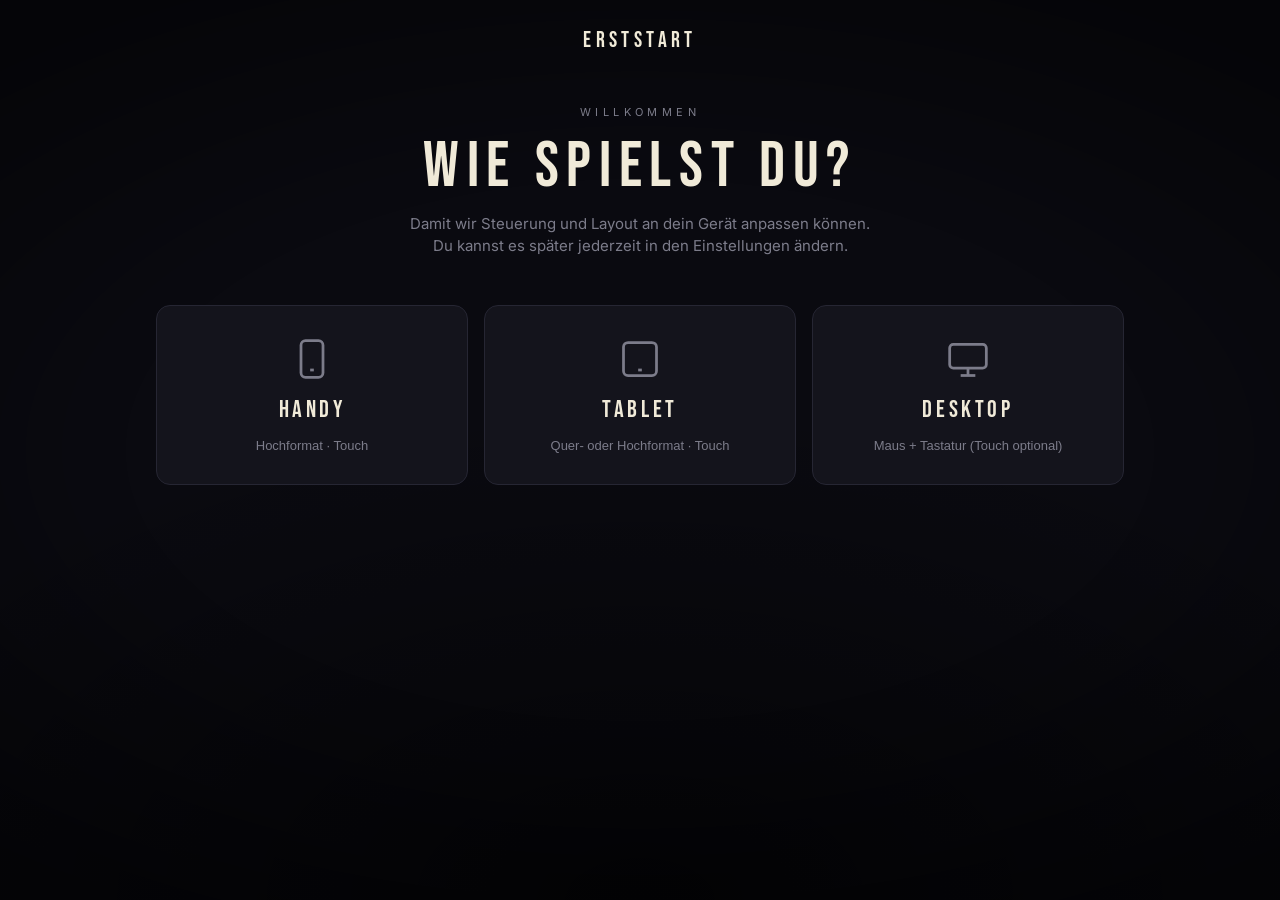
<file: design-mockup.html>
<!DOCTYPE html>
<html lang="de">
<head>
<meta charset="UTF-8">
<meta name="viewport" content="width=device-width, initial-scale=1.0">
<title>Schatten-Jäger · Design-Mockup</title>
<link rel="preconnect" href="https://fonts.googleapis.com">
<link rel="preconnect" href="https://fonts.gstatic.com" crossorigin>
<link href="https://fonts.googleapis.com/css2?family=Bebas+Neue&family=Inter:wght@400;500;600;700&display=swap" rel="stylesheet">
<style>
/* ============================================================
   FOUNDATION
   ============================================================ */
:root {
  /* Neutralpalette — geteilt von beiden Spielen */
  --bg:           #0a0a10;
  --bg-deep:      #06060a;
  --surface:      #14141c;
  --surface-2:    #1d1d28;
  --border:       #262633;
  --border-warm:  #3a3a48;
  --text:         #f0ead8;       /* warmes Cremeweiß */
  --text-dim:     #7c7c8a;
  --text-faint:   #4a4a55;
  --danger:       #d94545;
  --success:      #6fc99c;

  /* Default-Akzent (auf Bildschirmen ohne Spielwahl, z. B. Geräteauswahl) */
  --accent:        #f0ead8;
  --accent-soft:   rgba(240, 234, 216, 0.10);
  --accent-glow:   rgba(240, 234, 216, 0.25);
  --theme-tint:    transparent;

  /* Maße */
  --gap: 16px;
  --radius: 14px;
  --radius-sm: 8px;
  --touch: 48px;
  --maxw: 1000px;

  /* Typo */
  --font-display: 'Bebas Neue', 'Impact', system-ui, sans-serif;
  --font-body:    'Inter', system-ui, -apple-system, Segoe UI, Roboto, sans-serif;
}

/* Per-Spiel-Themes überschreiben den Akzent */
.app[data-theme="shadow"] {
  --accent:       #f5c460;            /* warmes Bernstein */
  --accent-soft:  rgba(245, 196, 96, 0.10);
  --accent-glow:  rgba(245, 196, 96, 0.40);
  --theme-tint:   rgba(245, 196, 96, 0.03);
}
.app[data-theme="panic"] {
  --accent:       #d68548;            /* warmes Honigholz */
  --accent-soft:  rgba(214, 133, 72, 0.10);
  --accent-glow:  rgba(255, 107, 53, 0.40);
  --theme-tint:   rgba(214, 133, 72, 0.03);
}

* { box-sizing: border-box; }
html, body { margin: 0; padding: 0; }
body {
  background:
    radial-gradient(ellipse 80% 60% at 50% 0%, var(--theme-tint), transparent 70%),
    radial-gradient(ellipse 100% 80% at 50% 100%, rgba(0,0,0,0.6), transparent 70%),
    var(--bg);
  background-attachment: fixed;
  color: var(--text);
  font-family: var(--font-body);
  font-size: 15px;
  line-height: 1.5;
  min-height: 100vh;
  -webkit-font-smoothing: antialiased;
  text-rendering: optimizeLegibility;
}

/* Subtile Vignette */
body::after {
  content: ""; position: fixed; inset: 0; pointer-events: none;
  background: radial-gradient(ellipse 80% 60% at 50% 50%, transparent 50%, rgba(0,0,0,0.5) 100%);
  z-index: 0;
}

.app {
  position: relative; z-index: 1;
  width: 100%; max-width: var(--maxw); margin: 0 auto; padding: var(--gap);
  min-height: 100vh; display: flex; flex-direction: column;
  transition: --accent 0.5s ease;
}

/* ============================================================
   TYPO-HIERARCHIE
   ============================================================ */
.display, h1, h2 {
  font-family: var(--font-display);
  font-weight: 400;
  letter-spacing: 0.06em;
  margin: 0;
  line-height: 1;
}
.text-eyebrow {
  font-size: 11px; letter-spacing: 0.25em; text-transform: uppercase;
  color: var(--text-dim); font-weight: 600;
}
.text-dim { color: var(--text-dim); }
.text-accent { color: var(--accent); }

/* ============================================================
   TOP BAR
   ============================================================ */
.topbar {
  display: flex; align-items: center; gap: 8px;
  min-height: var(--touch); margin-bottom: var(--gap);
}
.topbar__title {
  font-family: var(--font-display); font-size: 22px; letter-spacing: 0.2em;
  text-transform: uppercase; flex: 1; text-align: center; color: var(--text);
}
.topbar__spacer { width: var(--touch); height: var(--touch); flex: 0 0 auto; }

.btn-icon {
  width: var(--touch); height: var(--touch); flex: 0 0 auto;
  background: var(--surface); color: var(--text);
  border: 1px solid var(--border); border-radius: var(--radius);
  cursor: pointer; font-size: 20px; line-height: 1;
  display: flex; align-items: center; justify-content: center;
  transition: background .15s, border-color .15s, color .15s;
}
.btn-icon:hover { background: var(--surface-2); border-color: var(--accent); color: var(--accent); }
.btn-icon:active { transform: scale(0.95); }

/* ============================================================
   SCREENS + ÜBERGÄNGE
   ============================================================ */
.screen { display: none; flex: 1; flex-direction: column; }
.screen.active {
  display: flex;
  animation: screenIn .35s cubic-bezier(.2,.7,.3,1) both;
}
@keyframes screenIn {
  from { opacity: 0; transform: translateY(10px); }
  to   { opacity: 1; transform: translateY(0); }
}

/* ============================================================
   HERO / LOGO BLOCK
   ============================================================ */
.hero {
  text-align: center;
  padding: 24px 0 32px;
}
.hero__eyebrow {
  font-size: 11px; letter-spacing: 0.4em; text-transform: uppercase;
  color: var(--text-dim); margin-bottom: 14px;
}
.hero__title {
  font-family: var(--font-display); font-size: clamp(40px, 8vw, 64px);
  letter-spacing: 0.12em; line-height: 1; color: var(--text);
}
.hero__sub {
  margin-top: 14px; color: var(--text-dim); font-size: 15px;
  max-width: 480px; margin-left: auto; margin-right: auto;
}

/* ============================================================
   GAME CARDS (Hauptmenü)
   ============================================================ */
.game-grid {
  display: grid; gap: var(--gap);
  grid-template-columns: 1fr;
}
@media (min-width: 720px) { .game-grid { grid-template-columns: repeat(2, 1fr); } }

.game-card {
  background: var(--surface);
  border: 1px solid var(--border);
  border-radius: var(--radius);
  cursor: pointer; overflow: hidden; padding: 0;
  display: flex; flex-direction: column;
  color: var(--text); text-align: left;
  transition: transform .25s ease, border-color .25s, box-shadow .25s;
  position: relative;
}
.game-card:hover {
  transform: translateY(-4px);
  border-color: var(--gc-accent);
  box-shadow: 0 16px 40px rgba(0,0,0,0.5), 0 0 32px var(--gc-glow);
}
.game-card:active { transform: translateY(-2px); }

.game-card__visual {
  aspect-ratio: 16 / 10;
  background: var(--gc-bg);
  display: flex; align-items: center; justify-content: center;
  position: relative; overflow: hidden;
  border-bottom: 1px solid var(--border);
}
.game-card__visual svg { width: 70%; height: 70%; display: block; }

.game-card__body { padding: 20px 22px 22px; }
.game-card__title {
  font-family: var(--font-display); font-size: 32px; letter-spacing: 0.12em;
  margin: 0 0 6px; color: var(--text);
}
.game-card__sub { font-size: 14px; color: var(--text-dim); margin: 0; }

/* Card-Themes */
.game-card--shadow {
  --gc-accent: #f5c460;
  --gc-glow:   rgba(245, 196, 96, 0.30);
  --gc-bg: radial-gradient(ellipse 60% 80% at 25% 50%, rgba(245,196,96,0.15), transparent 60%),
           linear-gradient(135deg, #0a0a14 0%, #1a1830 100%);
}
.game-card--panic {
  --gc-accent: #d68548;
  --gc-glow:   rgba(255, 107, 53, 0.30);
  --gc-bg: linear-gradient(180deg, #0a1820 0%, #0e3a4a 100%);
}

/* Animation auf Spiel-Visuals */
.shadow-light-core {
  animation: lightPulse 2.4s ease-in-out infinite;
  transform-origin: center;
}
@keyframes lightPulse {
  0%, 100% { opacity: 1; transform: scale(1); }
  50%      { opacity: 0.85; transform: scale(0.96); }
}
.fire-flame {
  animation: fireFlicker .45s ease-in-out infinite alternate;
  transform-origin: bottom center;
}
.fire-flame--small {
  animation: fireFlicker .35s ease-in-out infinite alternate;
  animation-delay: .1s;
}
@keyframes fireFlicker {
  from { transform: scaleY(1)    translateY(0); opacity: 1; }
  to   { transform: scaleY(1.08) translateY(-1px); opacity: 0.92; }
}

/* ============================================================
   CARD GRIDS (Modus-Auswahl)
   ============================================================ */
.card-grid { display: grid; gap: var(--gap); grid-template-columns: 1fr; }
@media (min-width: 600px) { .card-grid.cols-2 { grid-template-columns: repeat(2, 1fr); } }
@media (min-width: 720px) { .card-grid.cols-3 { grid-template-columns: repeat(3, 1fr); } }

.card {
  background: var(--surface); border: 1px solid var(--border);
  border-radius: var(--radius); padding: 22px 20px; min-height: 120px;
  cursor: pointer; color: var(--text);
  display: flex; flex-direction: column; justify-content: center;
  text-align: center; gap: 6px;
  transition: background .15s, border-color .15s, transform .15s;
}
.card:hover { background: var(--surface-2); border-color: var(--accent); }
.card:active { transform: scale(0.98); }
.card__title {
  font-family: var(--font-display); font-size: 24px; letter-spacing: 0.15em;
  margin: 0; color: var(--text);
}
.card__sub { font-size: 13px; color: var(--text-dim); margin: 0; }

.card--featured {
  border-color: var(--accent);
  background: linear-gradient(180deg, var(--surface) 0%, var(--accent-soft) 100%);
}
.card--featured .card__title { color: var(--accent); }

/* ============================================================
   SECTION HEADER
   ============================================================ */
.section-title {
  font-size: 11px; letter-spacing: 0.3em; text-transform: uppercase;
  color: var(--text-dim); margin: 8px 0 12px; font-weight: 600;
  display: flex; align-items: center; gap: 12px;
}
.section-title::before, .section-title::after {
  content: ""; height: 1px; background: var(--border); flex: 1;
}

/* ============================================================
   DEVICE SELECT
   ============================================================ */
.device-grid {
  display: grid; gap: var(--gap); grid-template-columns: 1fr;
}
@media (min-width: 640px) { .device-grid { grid-template-columns: repeat(3, 1fr); } }

.device-card {
  background: var(--surface); border: 1px solid var(--border);
  border-radius: var(--radius); padding: 28px 16px; min-height: 180px;
  text-align: center; cursor: pointer; color: var(--text);
  display: flex; flex-direction: column; align-items: center; justify-content: center; gap: 14px;
  transition: background .15s, border-color .15s, transform .15s;
}
.device-card:hover { background: var(--surface-2); border-color: var(--accent); transform: translateY(-2px); }
.device-card:active { transform: translateY(0); }
.device-card svg { width: 44px; height: 44px; color: var(--text-dim); }
.device-card:hover svg { color: var(--accent); }

/* ============================================================
   LEVEL GRID
   ============================================================ */
.level-grid {
  display: grid; gap: 8px; grid-template-columns: repeat(5, 1fr);
}
@media (min-width: 600px) { .level-grid { grid-template-columns: repeat(7, 1fr); } }
@media (min-width: 800px) { .level-grid { grid-template-columns: repeat(10, 1fr); } }

.level-cell {
  aspect-ratio: 1; min-height: 56px;
  background: var(--surface); border: 1px solid var(--border);
  border-radius: var(--radius-sm);
  display: flex; flex-direction: column; align-items: center; justify-content: center;
  cursor: pointer; padding: 4px 2px; gap: 2px; color: var(--text);
  position: relative; transition: border-color .15s, background .15s, transform .15s;
}
.level-cell:hover:not(.locked) {
  border-color: var(--accent); background: var(--surface-2); transform: translateY(-1px);
}
.level-cell .num { font-family: var(--font-display); font-size: 20px; letter-spacing: 0.05em; line-height: 1; }
.level-cell .best { font-size: 9px; color: var(--text-dim); line-height: 1; font-weight: 500; }

.level-cell.solved {
  border-color: var(--accent);
  background: linear-gradient(180deg, var(--surface) 0%, var(--accent-soft) 100%);
}
.level-cell.solved .num { color: var(--accent); }
.level-cell.solved::after {
  content: "✓"; position: absolute; top: 3px; right: 5px;
  font-size: 10px; color: var(--accent); font-weight: 700;
}

.level-cell.open { border-color: var(--accent); }
.level-cell.open .num { color: var(--text); }
.level-cell.open::before {
  content: ""; position: absolute; inset: -1px; border-radius: var(--radius-sm);
  border: 1px solid var(--accent); opacity: 0.6;
  animation: openPulse 2s ease-in-out infinite;
}
@keyframes openPulse {
  0%, 100% { opacity: 0.4; }
  50%      { opacity: 0.9; }
}

.level-cell.locked { opacity: 0.35; cursor: not-allowed; }
.level-cell.locked .num { color: var(--text-faint); font-size: 14px; }

.level-legend {
  display: flex; justify-content: center; gap: 18px; flex-wrap: wrap;
  font-size: 12px; color: var(--text-dim); margin-top: 18px;
}
.level-legend span { display: inline-flex; align-items: center; gap: 6px; }
.level-legend i {
  width: 12px; height: 12px; border-radius: 3px; background: var(--surface);
  border: 1px solid var(--border); display: inline-block;
}
.level-legend i.solved { border-color: var(--accent); background: var(--accent-soft); }
.level-legend i.open   { border-color: var(--accent); }
.level-legend i.locked { opacity: 0.35; }

/* ============================================================
   SETTINGS
   ============================================================ */
.settings-list { display: flex; flex-direction: column; gap: 8px; }
.settings-row {
  display: flex; align-items: center; gap: var(--gap);
  background: var(--surface); border: 1px solid var(--border);
  border-radius: var(--radius); padding: 14px 18px; min-height: var(--touch);
}
.settings-row .label { flex: 1; font-size: 14px; }
.settings-row button {
  background: transparent; border: 1px solid var(--border); color: var(--text);
  padding: 8px 16px; border-radius: var(--radius-sm); cursor: pointer;
  min-height: 36px; font-size: 13px; font-family: var(--font-body); font-weight: 500;
  transition: background .15s, border-color .15s;
}
.settings-row button:hover { background: var(--surface-2); border-color: var(--accent); }
.settings-row button.danger { border-color: var(--danger); color: var(--danger); }
.settings-row button.danger:hover { background: rgba(217,69,69,0.1); }

.toggle {
  width: 44px; height: 24px; background: var(--surface-2); border-radius: 12px;
  position: relative; cursor: pointer; border: 1px solid var(--border); flex: 0 0 auto;
  transition: background .2s, border-color .2s;
}
.toggle::after {
  content: ""; width: 16px; height: 16px; background: var(--text);
  border-radius: 50%; position: absolute; top: 3px; left: 3px;
  transition: left .2s, background .2s;
}
.toggle.on { background: var(--accent); border-color: var(--accent); }
.toggle.on::after { left: 23px; background: var(--bg); }

/* ============================================================
   PARTY
   ============================================================ */
.qr-box {
  width: 220px; height: 220px; background: var(--text); color: #000;
  border-radius: var(--radius); margin: 16px auto;
  display: flex; align-items: center; justify-content: center;
  font-family: var(--font-display); font-size: 18px; letter-spacing: 0.2em;
  box-shadow: 0 0 40px var(--accent-glow);
}
.party-url {
  text-align: center; font-family: ui-monospace, Menlo, monospace;
  color: var(--text-dim); margin: 8px 0 16px; word-break: break-all; font-size: 13px;
}
.player-list { display: flex; flex-direction: column; gap: 8px; margin: 12px 0; }
.player-row {
  background: var(--surface); border: 1px solid var(--border);
  border-radius: var(--radius); padding: 14px 16px;
  display: flex; gap: 12px; align-items: center; font-size: 14px;
}
.player-dot {
  width: 10px; height: 10px; border-radius: 50%; background: var(--text-faint); flex: 0 0 auto;
}
.player-row.connected .player-dot {
  background: var(--success); box-shadow: 0 0 8px var(--success);
}

/* ============================================================
   BUTTONS
   ============================================================ */
.btn-primary {
  background: var(--accent); color: var(--bg-deep); border: none;
  padding: 16px 24px; border-radius: var(--radius);
  font-family: var(--font-display); font-size: 18px; letter-spacing: 0.18em;
  cursor: pointer; min-height: var(--touch); width: 100%; margin-top: var(--gap);
  text-transform: uppercase; font-weight: 400;
  transition: transform .15s, box-shadow .2s, filter .15s;
}
.btn-primary:hover { box-shadow: 0 0 32px var(--accent-glow); filter: brightness(1.1); }
.btn-primary:active { transform: scale(0.98); }
.btn-primary:disabled { opacity: 0.35; cursor: not-allowed; box-shadow: none; }

.btn-secondary {
  background: transparent; color: var(--text); border: 1px solid var(--border);
  padding: 14px 24px; border-radius: var(--radius); cursor: pointer;
  min-height: var(--touch); width: 100%; margin-top: 8px;
  font-family: var(--font-body); font-size: 14px; font-weight: 500;
  transition: background .15s, border-color .15s;
}
.btn-secondary:hover { background: var(--surface); border-color: var(--text-dim); }

/* ============================================================
   CREDITS
   ============================================================ */
.credits-block {
  background: var(--surface); border: 1px solid var(--border);
  border-radius: var(--radius); padding: 22px; margin-bottom: 12px;
}
.credits-block h3 {
  margin: 0 0 12px; font-size: 11px; color: var(--accent);
  letter-spacing: 0.3em; text-transform: uppercase; font-weight: 600;
}
.credits-block p { margin: 6px 0; font-size: 14px; line-height: 1.5; }
.credits-block p.dim { color: var(--text-dim); font-size: 13px; }

/* ============================================================
   GAME STUB
   ============================================================ */
.game-stub {
  flex: 1; display: flex; flex-direction: column; align-items: center; justify-content: center;
  background: var(--surface); border: 1px dashed var(--border-warm);
  border-radius: var(--radius); padding: 48px 24px; text-align: center; min-height: 320px;
  gap: 12px;
}
.game-stub h2 {
  font-family: var(--font-display); font-size: 32px; letter-spacing: 0.15em;
  color: var(--accent);
}
.game-stub p { color: var(--text-dim); margin: 0; }

/* ============================================================
   HELPER
   ============================================================ */
.hint { color: var(--text-dim); font-size: 13px; text-align: center; margin: 8px 0 0; }
.flow-back { display: inline-flex; align-items: center; gap: 8px; }

/* ============================================================
   RESPONSIVE TUNING
   ============================================================ */
@media (max-width: 480px) {
  .topbar__title { font-size: 16px; letter-spacing: 0.18em; }
  .game-card__title { font-size: 26px; }
  .hero__title { font-size: 36px; }
}
</style>
</head>
<body>
<div class="app" id="app">

  <!-- ============== 0. GERÄTEAUSWAHL ============== -->
  <section class="screen active" data-screen="device">
    <div class="topbar">
      <div class="topbar__spacer"></div>
      <div class="topbar__title">Erststart</div>
      <div class="topbar__spacer"></div>
    </div>
    <div class="hero">
      <div class="hero__eyebrow">Willkommen</div>
      <h1 class="hero__title">Wie spielst du?</h1>
      <p class="hero__sub">Damit wir Steuerung und Layout an dein Gerät anpassen können. Du kannst es später jederzeit in den Einstellungen ändern.</p>
    </div>
    <div class="device-grid">
      <button class="device-card" onclick="selectDevice('phone')">
        <svg viewBox="0 0 24 24" fill="none" stroke="currentColor" stroke-width="1.5">
          <rect x="6" y="2" width="12" height="20" rx="2.5"/><line x1="11" y1="18" x2="13" y2="18"/>
        </svg>
        <div class="card__title">HANDY</div>
        <div class="card__sub">Hochformat · Touch</div>
      </button>
      <button class="device-card" onclick="selectDevice('tablet')">
        <svg viewBox="0 0 24 24" fill="none" stroke="currentColor" stroke-width="1.5">
          <rect x="3" y="3" width="18" height="18" rx="2.5"/><line x1="11" y1="18" x2="13" y2="18"/>
        </svg>
        <div class="card__title">TABLET</div>
        <div class="card__sub">Quer- oder Hochformat · Touch</div>
      </button>
      <button class="device-card" onclick="selectDevice('desktop')">
        <svg viewBox="0 0 24 24" fill="none" stroke="currentColor" stroke-width="1.5">
          <rect x="2" y="4" width="20" height="13" rx="2"/><line x1="8" y1="21" x2="16" y2="21"/><line x1="12" y1="17" x2="12" y2="21"/>
        </svg>
        <div class="card__title">DESKTOP</div>
        <div class="card__sub">Maus + Tastatur (Touch optional)</div>
      </button>
    </div>
  </section>

  <!-- ============== 1. HAUPTMENÜ ============== -->
  <section class="screen" data-screen="main">
    <div class="topbar">
      <div class="topbar__spacer"></div>
      <button class="btn-icon" onclick="goto('credits')" title="Über">
        <svg width="20" height="20" viewBox="0 0 24 24" fill="none" stroke="currentColor" stroke-width="2"><circle cx="12" cy="12" r="9"/><line x1="12" y1="11" x2="12" y2="17"/><circle cx="12" cy="7.5" r="1" fill="currentColor"/></svg>
      </button>
      <button class="btn-icon" onclick="goto('settings')" title="Einstellungen">
        <svg width="20" height="20" viewBox="0 0 24 24" fill="none" stroke="currentColor" stroke-width="2"><circle cx="12" cy="12" r="3"/><path d="M19.4 15a1.7 1.7 0 0 0 .3 1.8l.1.1a2 2 0 1 1-2.8 2.8l-.1-.1a1.7 1.7 0 0 0-1.8-.3 1.7 1.7 0 0 0-1 1.5V21a2 2 0 0 1-4 0v-.1a1.7 1.7 0 0 0-1-1.5 1.7 1.7 0 0 0-1.8.3l-.1.1a2 2 0 1 1-2.8-2.8l.1-.1a1.7 1.7 0 0 0 .3-1.8 1.7 1.7 0 0 0-1.5-1H3a2 2 0 0 1 0-4h.1a1.7 1.7 0 0 0 1.5-1 1.7 1.7 0 0 0-.3-1.8l-.1-.1a2 2 0 1 1 2.8-2.8l.1.1a1.7 1.7 0 0 0 1.8.3h.1a1.7 1.7 0 0 0 1-1.5V3a2 2 0 0 1 4 0v.1a1.7 1.7 0 0 0 1 1.5 1.7 1.7 0 0 0 1.8-.3l.1-.1a2 2 0 1 1 2.8 2.8l-.1.1a1.7 1.7 0 0 0-.3 1.8v.1a1.7 1.7 0 0 0 1.5 1H21a2 2 0 0 1 0 4h-.1a1.7 1.7 0 0 0-1.5 1Z"/></svg>
      </button>
    </div>

    <div class="hero">
      <div class="hero__eyebrow">Wähle dein Spiel</div>
      <h1 class="hero__title">Spiele</h1>
    </div>

    <div class="game-grid">
      <!-- Schatten-Jäger Karte -->
      <button class="game-card game-card--shadow" onclick="selectGame('shadow')">
        <div class="game-card__visual">
          <svg viewBox="0 0 200 140" xmlns="http://www.w3.org/2000/svg">
            <defs>
              <radialGradient id="sLightG" cx="50%" cy="50%" r="50%">
                <stop offset="0%"  stop-color="#fff5d6" stop-opacity="1"/>
                <stop offset="35%" stop-color="#f5c460" stop-opacity="0.85"/>
                <stop offset="100%" stop-color="#f5c460" stop-opacity="0"/>
              </radialGradient>
              <linearGradient id="sShadowG" x1="0" y1="0" x2="1" y2="0">
                <stop offset="0%"   stop-color="#000" stop-opacity="0.85"/>
                <stop offset="100%" stop-color="#000" stop-opacity="0"/>
              </linearGradient>
            </defs>
            <!-- Roter Gegner im Schatten (Akzent) -->
            <circle cx="160" cy="78" r="4" fill="#d94545" opacity="0.85"/>
            <circle cx="172" cy="58" r="3" fill="#d94545" opacity="0.7"/>
            <!-- Schattenkegel hinter Säule -->
            <polygon points="100,70 200,30 200,110" fill="url(#sShadowG)"/>
            <!-- Säule -->
            <rect x="94" y="48" width="12" height="44" rx="2" fill="#3a3a48"/>
            <rect x="94" y="48" width="12" height="6" fill="#4a4a58"/>
            <!-- Lichtkegel des Spielers -->
            <circle cx="55" cy="70" r="58" fill="url(#sLightG)"/>
            <!-- Spielerkern -->
            <circle class="shadow-light-core" cx="55" cy="70" r="9" fill="#fff5d6"/>
          </svg>
        </div>
        <div class="game-card__body">
          <div class="game-card__title">SCHATTEN-JÄGER</div>
          <div class="game-card__sub">Nutze das Licht. Töte im Schatten.</div>
        </div>
      </button>

      <!-- Panik-Lauf Karte -->
      <button class="game-card game-card--panic" onclick="selectGame('panic')">
        <div class="game-card__visual">
          <svg viewBox="0 0 200 140" xmlns="http://www.w3.org/2000/svg">
            <defs>
              <linearGradient id="pWaterG" x1="0" y1="0" x2="0" y2="1">
                <stop offset="0%" stop-color="#0e3a4a"/>
                <stop offset="100%" stop-color="#04141d"/>
              </linearGradient>
              <linearGradient id="pWoodG" x1="0" y1="0" x2="0" y2="1">
                <stop offset="0%"  stop-color="#e09a5b"/>
                <stop offset="100%" stop-color="#7c4a22"/>
              </linearGradient>
              <linearGradient id="pFireG" x1="0" y1="1" x2="0" y2="0">
                <stop offset="0%"  stop-color="#d94545"/>
                <stop offset="50%" stop-color="#ff6b35"/>
                <stop offset="100%" stop-color="#ffd54f"/>
              </linearGradient>
            </defs>
            <!-- Wasser (Kliff-Tiefe) -->
            <rect x="0" y="92" width="200" height="48" fill="url(#pWaterG)"/>
            <!-- Wellen-Highlights -->
            <line x1="20"  y1="110" x2="50"  y2="110" stroke="#1a5a70" stroke-width="1" opacity="0.6"/>
            <line x1="120" y1="120" x2="160" y2="120" stroke="#1a5a70" stroke-width="1" opacity="0.6"/>
            <!-- Kliffkante links -->
            <polygon points="0,80 28,80 28,140 0,140" fill="#1a1812"/>
            <!-- Steg / Holz -->
            <rect x="28" y="78" width="172" height="14" fill="url(#pWoodG)"/>
            <!-- Holzmaserung -->
            <line x1="28" y1="84" x2="200" y2="84" stroke="#5a3818" stroke-width="0.5" opacity="0.6"/>
            <line x1="28" y1="89" x2="200" y2="89" stroke="#5a3818" stroke-width="0.4" opacity="0.4"/>
            <line x1="80" y1="78" x2="80" y2="92" stroke="#5a3818" stroke-width="0.5" opacity="0.5"/>
            <line x1="130" y1="78" x2="130" y2="92" stroke="#5a3818" stroke-width="0.5" opacity="0.5"/>
            <line x1="170" y1="78" x2="170" y2="92" stroke="#5a3818" stroke-width="0.5" opacity="0.5"/>
            <!-- Verbrannter Bereich rechts -->
            <rect x="150" y="78" width="50" height="14" fill="#1a0a05" opacity="0.7"/>
            <!-- Feuer (groß) -->
            <path class="fire-flame" d="M 150 78
                     Q 145 60 156 55
                     Q 150 38 165 42
                     Q 160 22 178 32
                     Q 175 14 188 28
                     Q 188 50 180 65
                     Q 188 75 170 78 Z"
                  fill="url(#pFireG)"/>
            <!-- Feuer (innen, hell) -->
            <path class="fire-flame fire-flame--small" d="M 162 72
                     Q 160 60 168 58
                     Q 164 46 175 50
                     Q 173 36 182 42
                     Q 182 58 172 72 Z"
                  fill="#ffd54f" opacity="0.85"/>
          </svg>
        </div>
        <div class="game-card__body">
          <div class="game-card__title">PANIK-LAUF</div>
          <div class="game-card__sub">Renne über den Steg, dem Feuer voraus.</div>
        </div>
      </button>
    </div>
  </section>

  <!-- ============== 2. MODUS ============== -->
  <section class="screen" data-screen="mode">
    <div class="topbar">
      <button class="btn-icon" onclick="goto('main')" title="Zurück">←</button>
      <div class="topbar__title" id="mode-title">Modus</div>
      <div class="topbar__spacer"></div>
    </div>
    <div class="hero" style="padding: 12px 0 24px;">
      <div class="hero__eyebrow" id="mode-eyebrow">Spielmodus wählen</div>
      <h1 class="hero__title" id="mode-game-title" style="font-size: clamp(32px, 6vw, 48px);">SPIEL</h1>
    </div>
    <div class="card-grid cols-3" id="mode-grid"></div>
  </section>

  <!-- ============== 3. LEVELAUSWAHL ============== -->
  <section class="screen" data-screen="level">
    <div class="topbar">
      <button class="btn-icon" onclick="goto('mode')" title="Zurück">←</button>
      <div class="topbar__title" id="level-title">Level</div>
      <div class="topbar__spacer"></div>
    </div>
    <div class="section-title" id="level-subtitle">Level wählen</div>
    <div class="level-grid" id="level-grid"></div>
    <div class="level-legend">
      <span><i class="solved"></i> gelöst</span>
      <span><i class="open"></i> offen</span>
      <span><i class="locked"></i> gesperrt</span>
    </div>
  </section>

  <!-- ============== 4. PARTY-LOBBY ============== -->
  <section class="screen" data-screen="party">
    <div class="topbar">
      <button class="btn-icon" onclick="goto('level')" title="Zurück">←</button>
      <div class="topbar__title">Party-Lobby</div>
      <div class="topbar__spacer"></div>
    </div>
    <p class="hint">Andere Spieler scannen den Code mit dem Handy, um beizutreten.</p>
    <div class="qr-box">QR-CODE</div>
    <div class="party-url">https://schatten-jaeger.de/p/AB7K-9X</div>
    <div class="section-title">Spieler</div>
    <div class="player-list">
      <div class="player-row connected"><div class="player-dot"></div>Spieler 1 — Host (du)</div>
      <div class="player-row"><div class="player-dot"></div>Spieler 2 — wartet …</div>
      <div class="player-row"><div class="player-dot"></div>Spieler 3 — wartet …</div>
    </div>
    <button class="btn-primary" onclick="goto('game')">Spiel starten</button>
    <button class="btn-secondary" onclick="goto('mode')">Lobby verlassen</button>
  </section>

  <!-- ============== 5. EINSTELLUNGEN ============== -->
  <section class="screen" data-screen="settings">
    <div class="topbar">
      <button class="btn-icon" onclick="goBack()" title="Zurück">←</button>
      <div class="topbar__title">Einstellungen</div>
      <div class="topbar__spacer"></div>
    </div>
    <div class="settings-list">
      <div class="settings-row">
        <div class="label">Audio</div>
        <div class="toggle on" onclick="this.classList.toggle('on')"></div>
      </div>
      <div class="settings-row">
        <div class="label">Erschütterung (Screen Shake)</div>
        <div class="toggle on" onclick="this.classList.toggle('on')"></div>
      </div>
      <div class="settings-row">
        <div class="label">Reduzierte Bewegung</div>
        <div class="toggle" onclick="this.classList.toggle('on')"></div>
      </div>
      <div class="settings-row">
        <div class="label">Gerät</div>
        <button onclick="goto('device')">Ändern</button>
      </div>
      <div class="settings-row">
        <div class="label">Fortschritt zurücksetzen</div>
        <button class="danger" onclick="alert('Mockup: würde Fortschritt löschen.')">Reset</button>
      </div>
      <div class="settings-row">
        <div class="label">Impressum</div>
        <button onclick="alert('Platzhalter: Impressum.')">Anzeigen</button>
      </div>
      <div class="settings-row">
        <div class="label">Datenschutz</div>
        <button onclick="alert('Platzhalter: Datenschutzerklärung.')">Anzeigen</button>
      </div>
    </div>
  </section>

  <!-- ============== 6. ÜBER / CREDITS ============== -->
  <section class="screen" data-screen="credits">
    <div class="topbar">
      <button class="btn-icon" onclick="goBack()" title="Zurück">←</button>
      <div class="topbar__title">Über</div>
      <div class="topbar__spacer"></div>
    </div>
    <div class="credits-block">
      <h3>Version</h3>
      <p>0.9.0 — Design-Mockup</p>
    </div>
    <div class="credits-block">
      <h3>Spiel</h3>
      <p>Schatten-Jäger &amp; Panik-Lauf</p>
      <p class="dim">Ein HTML5-Spiel über Licht, Schatten und Panik.</p>
    </div>
    <div class="credits-block">
      <h3>Mitwirkende</h3>
      <p>Bernd Button — Spieldesign &amp; Entwicklung</p>
      <p class="dim">Mit Unterstützung durch Claude Code.</p>
    </div>
    <div class="credits-block">
      <h3>Danksagung</h3>
      <p class="dim">An alle Testspieler und Familienmitglieder, die mitgespielt und mitgefiebert haben.</p>
    </div>
    <div class="credits-block">
      <h3>Rechtliches</h3>
      <p class="dim">Impressum und Datenschutzerklärung findest du in den Einstellungen.</p>
    </div>
  </section>

  <!-- ============== 7. SPIEL-PLATZHALTER ============== -->
  <section class="screen" data-screen="game">
    <div class="topbar">
      <button class="btn-icon" onclick="goto('main')" title="Menü">←</button>
      <div class="topbar__title" id="game-title">Spiel</div>
      <div class="topbar__spacer"></div>
    </div>
    <div class="game-stub">
      <h2>Hier startet das Spiel</h2>
      <p id="game-info">Platzhalter für die Spielszene.</p>
    </div>
  </section>

</div>

<script>
/* ============================================================
   Mockup-Logik
   ============================================================ */
const app = document.getElementById('app');
const state = { device: null, game: null, mode: null, prevScreen: 'main' };

const GAME_NAMES = { shadow: 'Schatten-Jäger', panic: 'Panik-Lauf' };

const MODES = {
  shadow: [
    { id: 'solo',      name: 'SOLO',       sub: 'Du bist das Licht.' },
    { id: 'koop',      name: 'KOOP',       sub: '2 Spieler · geteilte Kontrolle' },
    { id: 'ring-solo', name: 'RING-SOLO',  sub: '1 Spieler im Ring' },
    { id: 'ring-duo',  name: 'RING-DUO',   sub: '2 Spieler im Ring' },
    { id: 'ring-trio', name: 'RING-TRIO',  sub: '3 Spieler im Ring' },
    { id: 'party',     name: 'PARTY',      sub: 'Mit Handys verbinden', featured: true },
    { id: 'training',  name: 'TRAINING',   sub: 'Üben ohne Druck' }
  ],
  panic: [
    { id: 'ring-solo', name: 'RING-SOLO',  sub: '1 Spieler im Ring' },
    { id: 'ring-duo',  name: 'RING-DUO',   sub: '2 Spieler im Ring' },
    { id: 'ring-trio', name: 'RING-TRIO',  sub: '3 Spieler im Ring' },
    { id: 'party',     name: 'PARTY',      sub: 'Mit Handys verbinden', featured: true },
    { id: 'training',  name: 'TRAINING',   sub: 'Üben ohne Druck' }
  ]
};

/* Mock-Daten:
   - Score-Level (Punkte): Bestzeit ("12.4 s")
   - Pazifist-Level: wenigste Punkte ("3 P")
   - Survival-Level: erreichte Punkte ("470 P") */
function buildLevels() {
  const out = [];
  for (let i = 1; i <= 50; i++) {
    let status = 'locked', best = null;
    if (i <= 14) {
      status = 'solved';
      const kind = i % 3;
      if (kind === 0)      best = (8 + Math.random() * 30).toFixed(1) + ' s';
      else if (kind === 1) best = Math.floor(Math.random() * 6) + ' P';
      else                 best = (200 + Math.floor(Math.random() * 600)) + ' P';
    } else if (i === 15) status = 'open';
    out.push({ num: i, status, best });
  }
  return out;
}

/* Navigation */
function goto(screen) {
  const cur = document.querySelector('.screen.active');
  if (cur && cur.dataset.screen !== screen) state.prevScreen = cur.dataset.screen;
  document.querySelectorAll('.screen').forEach(s => s.classList.remove('active'));
  document.querySelector(`[data-screen="${screen}"]`).classList.add('active');
  window.scrollTo({ top: 0, behavior: 'instant' });
}
function goBack() { goto(state.prevScreen || 'main'); }

/* Auswahlhandler */
function selectDevice(d) { state.device = d; goto('main'); }

function selectGame(g) {
  state.game = g;
  app.dataset.theme = g;
  document.getElementById('mode-title').textContent = GAME_NAMES[g];
  document.getElementById('mode-game-title').textContent = GAME_NAMES[g];
  renderModes(g);
  goto('mode');
}

function selectMode(m) {
  state.mode = m;
  document.getElementById('level-title').textContent =
    `${GAME_NAMES[state.game]} · ${m.toUpperCase()}`;
  renderLevels();
  goto('level');
}

function selectLevel(num) {
  if (state.mode === 'party') {
    goto('party');
  } else {
    document.getElementById('game-title').textContent = `Level ${num}`;
    document.getElementById('game-info').textContent =
      `${GAME_NAMES[state.game]} · ${state.mode.toUpperCase()} · Level ${num}`;
    goto('game');
  }
}

/* Renderer */
function renderModes(game) {
  const grid = document.getElementById('mode-grid');
  grid.innerHTML = '';
  MODES[game].forEach(m => {
    const btn = document.createElement('button');
    btn.className = 'card' + (m.featured ? ' card--featured' : '');
    btn.innerHTML = `<div class="card__title">${m.name}</div><div class="card__sub">${m.sub}</div>`;
    btn.onclick = () => selectMode(m.id);
    grid.appendChild(btn);
  });
}

function renderLevels() {
  const grid = document.getElementById('level-grid');
  grid.innerHTML = '';
  buildLevels().forEach(lvl => {
    const cell = document.createElement('button');
    cell.className = `level-cell ${lvl.status}`;
    cell.innerHTML = lvl.status === 'locked'
      ? `<div class="num">🔒</div>`
      : `<div class="num">${lvl.num}</div>${lvl.best ? `<div class="best">${lvl.best}</div>` : ''}`;
    if (lvl.status !== 'locked') cell.onclick = () => selectLevel(lvl.num);
    grid.appendChild(cell);
  });
}
</script>
</body>
</html>
</file>
